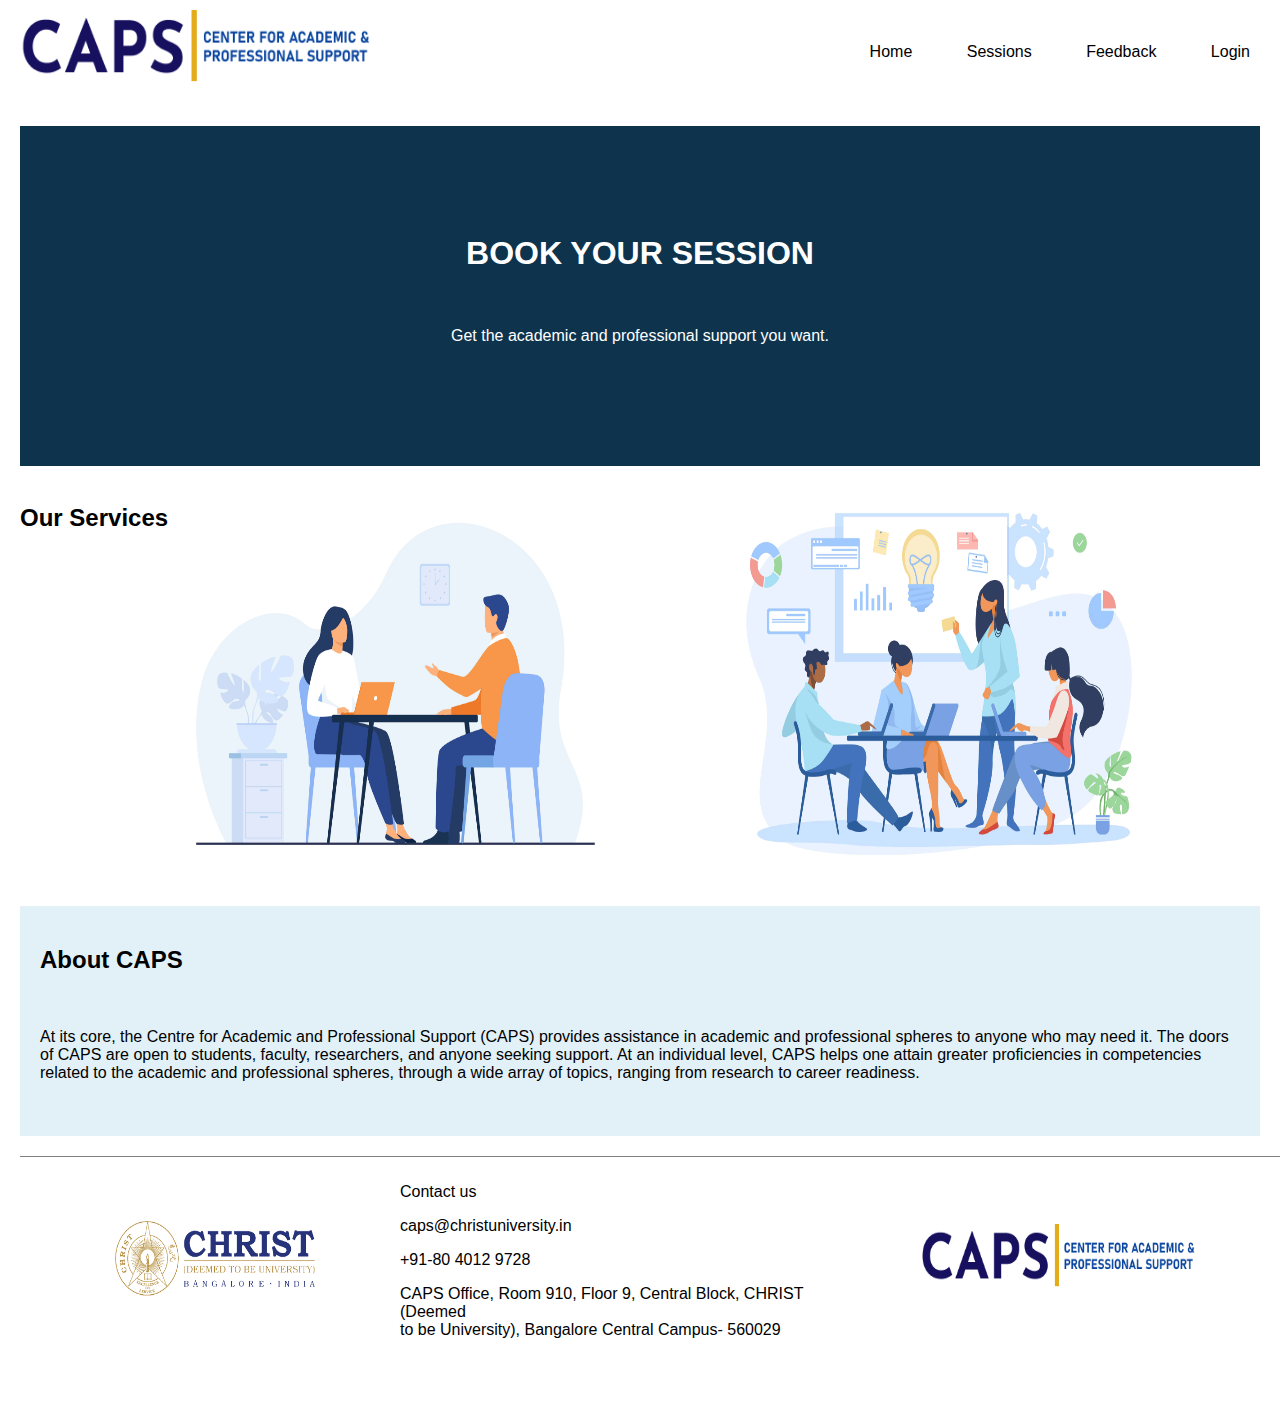
<file: index.html>
<!DOCTYPE html>
<html lang="en">
<head>
    <meta charset="UTF-8">
    <meta name="viewport" content="width=device-width, initial-scale=1.0">
    <title>Christ University - CAPS</title>
    <link rel="stylesheet" href="style.css"> 
</head>
<body>
  <header>
    <div class="logo"> 
        <a href="index.html">
        <img src="CAPSlogo.png" alt="Contact Method 2" width = "350" height="80"></a>
    </div>
    <nav>
        <ul>
            <li><a href="index.html">Home</a></li>
            <li><a href="Session.html">Sessions</a></li>
            <li><a href="Feedback.html">Feedback</a></li>
            <li><a href="#">Login</a></li>
        </ul>
    </nav>
  </header>
    <main>
        <div class="container banner"> 
            <div class="moving-shapes"></div> 
            <h1>BOOK YOUR SESSION</h1>
            <p>Get the academic and professional support you want.</p>
        </div>
    
        <div class="container services"> 
            <div class="services-content"> 
                <h2>Our Services</h2>
            </div>
        
            <div class="service-item">
            <a href="otp.html"> <div class = "service-item-image">
                <img src="oto.jpg" alt="One-to-One Sessions" width = "450" height="400"> 
                </div> </a>
            <div class = "service-item-details">
                One-to-One Sessions
            </div>
            </div>
        
            <div class="service-item">
            <a href="gpt.html">  <div class = "service-item-image">
                <img src="grp.jpg" alt="Group Sessions" width = "450" height="400"> 
                </div> </a>
            <div class = "service-item-details">
                Group Sessions
            </div>
            </div>
        </div>
        </div>
        </div>
    
        <div class="container about"> <h2>About CAPS</h2>
          <p>At its core, the Centre for Academic and Professional Support (CAPS) provides assistance in academic and professional spheres to anyone who may need it. The doors of CAPS are open to students, faculty, researchers, and anyone seeking support. At an individual level, CAPS helps one attain greater proficiencies in competencies related to the academic and professional spheres, through a wide array of topics, ranging from research to career readiness.</p>
        </div>

        <div class = "footer">
            <div class="contact-info">
                <a href="https://christuniversity.in/">
                <img src="ChristLogo.png" alt="Contact Method 1" width = "200" height="75"></a> </div>

            <div class="details">
                <p>Contact us</p>
                <p><a href="mailto:caps@christuniversity.in">caps@christuniversity.in</a></p>
                <p>+91-80 4012 9728</p>
                <p>CAPS Office, Room 910, Floor 9, Central Block, CHRIST (Deemed<br> to be University), Bangalore Central Campus- 560029</p>
            </div>

            <div class="contact-info">
                <a href="index.html">
                <img src="CAPSlogo.png" alt="Contact Method 2" width = "275" height="70"></a></div>
        </div>
    </main>

<script>
    const shapesContainer = document.querySelector('.moving-shapes');
    const numShapes = 10; // Adjust for more or fewer shapes

    for (let i = 0; i < numShapes; i++) {
    const shape = document.createElement('div');
    shape.classList.add('shape');
    shapesContainer.appendChild(shape);

    // Randomize size, position, and animation delay
    shape.style.width = `${Math.random() * 60 + 20}px`; 
    shape.style.height = shape.style.width; // Keep them circles
    shape.style.left = `${Math.random() * 100}%`;
    shape.style.bottom = `${Math.random() * 100}%`;
    shape.style.animationDelay = `${Math.random() * 10}s`;
    }
</script>


</body>
</html>
</file>
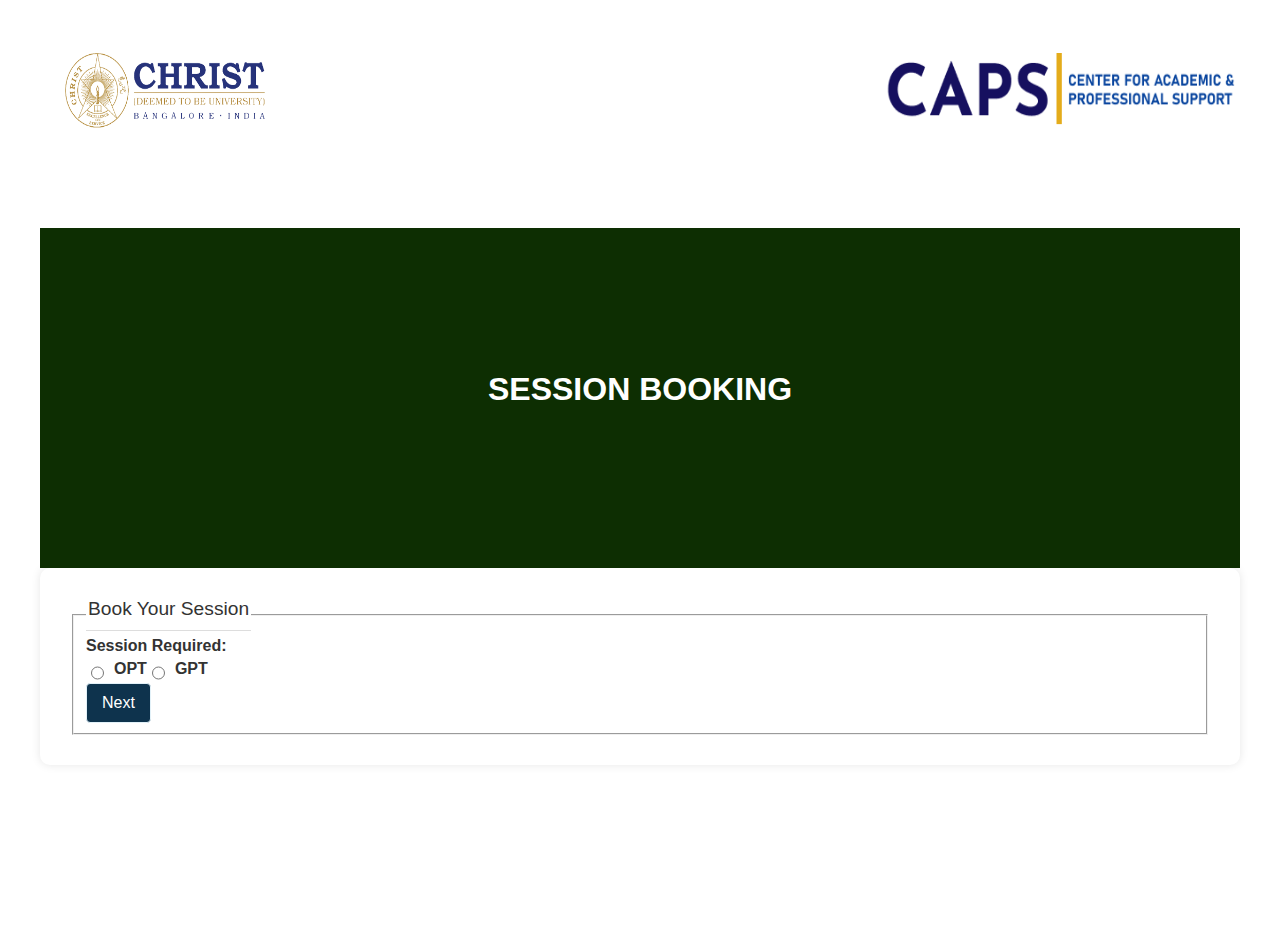
<file: booking.html>
<!DOCTYPE html>
<html lang="en">
<head>
    <meta charset="UTF-8">
    <meta name="viewport" content="width=device-width, initial-scale=1.0">
    <title>Christ University - CAPS</title>
    <link rel="stylesheet" href="style3.css"> 
</head>

<body>
    <header>
        <div class = "logo-container">
            <div class = "logo-left">
                <a href="https://christuniversity.in/">
                    <img src="ChristLogo.png" alt="Contact Method 1" width = "200" height="75">
                </a>              
            </div>
            <div class="logo-right"> 
                <a href="index.html">
                <img src="CAPSlogo.png" alt="Contact Method 2" width = "350" height="80"></a>
            </div>
        </div>
    </header>
    <main>
        <div class="container banner"> 
            <div class="moving-shapes"></div> 
            <h1>SESSION BOOKING</h1>
        </div>

    <form id="myForm" onsubmit="return validateForm()">
        <fieldset>
        <legend>Book Your Session</legend>
    
        <div class="form-slide" id="slide-1"> 
            <label for="session-required">Session Required:</label>
            <div class="radio-options">
              <input type="radio" id="opt" name="session-required" value="opt" required>
              <label for="opt">OPT</label>
              <input type="radio" id="gpt" name="session-required" value="gpt" required>
              <label for="gpt">GPT</label>
            </div>
          </div>
          
    
        <div class="form-slide" id="slide-2" style="display: none;"> 
            <label for="discussion-topic">What do you wish to discuss?</label>
            <select id="discussion-topic" required>
                <option value="">--Select a topic--</option> 
                <option value="topic1">Academic Skills</option>
                <option value="topic2">Professional Skills</option>
                <option value="topic3">Writing Skills</option>
                <option value="topic4">Managerial and Soft Skills</option>
                <option value="topic5">Value Addition Modules</option>
                <option value="topic6">Internship and Fellowship</option>
              </select>
        
              <div class="form-slide academic-subtopic" id="academic-1" style="display: none;">
                <label for="academic-subskill">Choose a specific skill</label>
                <select id="academic-subskill">
                  <option value="">-- Select a Skill --</option>
                  <option value="as1">Article Analysis</option>
                  <option value="as2">Higher Education Modules</option>
                  <option value="as3">SOP (Statement of Purpose)</option>
                  <option value="as4">Delivering formal presentation</option>
                  <option value="as5">How to publish</option>
                  <option value="as6">APA Basics</option>
                  <option value="as7">APA Referencing</option>
                  <option value="as8">APA Writing Style</option>
                  <option value="as9">Research Proposal</option>
                  <option value="as10">Research Skills- Basics</option> 
                  <option value="as11">Research Skills- Advanced</option>
                  <option value="as12">Review of Literature</option>
                </select>
              </div>
          
            </div>
                <div class="form-slide professional-subtopic" id="professional-1" style="display: none;">
                    <label for="professional-subskill">Choose a specific skill</label>
                    <select id="professional-subskill">
                    <option value="">-- Select a Skill --</option>
                    <option value="ps1">Personal Branding</option>
                    <option value="ps2">Power Dressing</option>
                    <option value="ps3">Professional Communication</option>
                    <option value="ps4">Email Writing</option>
                    <option value="ps5">Public Speaking</option>
                    <option value="ps6">Appearing for Job Interview</option>
                    <option value="ps7">Cover Letter</option>
                    <option value="ps8">Presentation Skills</option>
                    <option value="ps9">Group Discussion</option>
                    <option value="ps10">Visual Presentation Skills</option> 
                    </select>
                </div>
              
                <div class="form-slide writing-subtopic" id="writing-1" style="display: none;">
                    <label for="writing-subskill">Choose a specific skill</label>
                    <select id="writing-subskill">
                      <option value="">-- Select a Skill --</option>
                      <option value="ws1">Bluebook</option>
                      <option value="ws2">Note taking</option>
                      <option value="ws3">Report Writing</option>
                      <option value="ws4">IEEE part I and II</option>
                      <option value="ws5">Reflective Writing</option>
                      <option value="ws6">Effective speech writing</option>
                      <option value="ws7">Academic Report Writing</option>
                      <option value="ws8">Writing Argumentative Essays</option>
                      <option value="ws9">Research Manuscript</option>
                    </select>
                /div>
                  
                <div class="form-slide managerial-subtopic" id="managerial-1" style="display: none;">
                    <label for="managerial-subskill">Choose a specific skill</label>
                    <select id="managerial-subskill">
                      <option value="">-- Select a Skill --</option>
                      <option value="ms1">Creative designing</option>
                      <option value="ms2">Time management</option>
                      <option value="ms3">Stress management</option>
                      <option value="ms4">Business Etiquette</option>
                    </select>
                </div>
                  
                <div class="form-slide value-add-subtopic" id="value-add-1" style="display: none;">
                    <label for="value-add-subskill">Choose a specific skill</label>
                    <select id="value-add-subskill">
                      <option value="">-- Select a Skill --</option>
                      <option value="va1">Blog development</option>
                      <option value="va2">Mind Mapping</option>
                      <option value="va3">Culture sensitivity</option>
                      <option value="va4">Panel Discussion</option>
                      <option value="va5">Resume Writing</option>
                      <option value="va6">Professional Code of Conduct</option>
                    </select>
                </div>
                  
              
                <div class="form-slide internship-subtopic" id="internship-1" style="display: none">
                        <label for="internship-subskill">Choose a specific skill</label>
                        <select id="internsip-subskill">
                        <option value="">-- Select a Skill --</option>
                        <option value="is1">Optimising Learning and Harnessing Expertise</option>
                        </select>
                </div>
        </div>
          
    
        <div class="form-slide" id="slide-3" style="display: none;"> 
            <div class="form-group">
              <label for="date">Date:</label>
              <input type="date" id="date" required> 
            </div>
          
            <div class="form-group">
              <label for="time">Time:</label>
              <input type="time" id="time" required>
            </div>
          </div>
          
          <div class="form-slide" id="slide-4" style="display: none;"> 
            <div class="form-group">
              <label for="department">Department:</label>
              <input type="text" id="department" required> 
            </div>
          
             <div class="form-group">
              <label for="class">Class:</label>
              <input type="text" id="class" required> 
            </div>
          </div>
          
          <div class="form-slide" id="slide-5" style="display: none;"> 
            <div class="form-group">
              <label for="venue">Venue:</label>
              <input type="text" id="venue" required> 
            </div>
          </div>
          
          <div class="form-slide" id="slide-6" style="display: none;"> 
            <div class="form-group">
              <label for="name">Your Name:</label>
              <input type="text" id="name" required>
            </div>
          
            <div class="form-group">
              <label for="email">Email:</label>
              <input type="email" id="email" required>
            </div>
          </div>
          
          <div class="form-slide" id="slide-7" style="display: none;"> 
            <div class="form-group">
              <label for="requests">Requests:</label>
              <textarea id="requests" rows="4" required></textarea>
            </div>
              <button type="submit" id="submitBtn">Submit</button> 
          </div>
          
    
        <button type="button" id="prevBtn"  style="display: none;">Previous</button> 
        <button type="button" id="nextBtn">Next</button> 
        <button type="submit" id="submitBtn" style="display: none;">Submit</button> 
        </fieldset>
    </form>
  
    </main>

    <script>
        const shapesContainer = document.querySelector('.moving-shapes');
        const numShapes = 10; // Adjust for more or fewer shapes
    
        for (let i = 0; i < numShapes; i++) {
        const shape = document.createElement('div');
        shape.classList.add('shape');
        shapesContainer.appendChild(shape);
    
        // Randomize size, position, and animation delay
        shape.style.width = `${Math.random() * 60 + 20}px`; 
        shape.style.height = shape.style.width; // Keep them circles
        shape.style.left = `${Math.random() * 100}%`;
        shape.style.bottom = `${Math.random() * 100}%`;
        shape.style.animationDelay = `${Math.random() * 10}s`;
        }
    </script>

    <script>
        function validateForm() {
    // Get form elements
    const dateInput = document.getElementById("date");
    const emailInput = document.getElementById("email");
    const timeInput = document.getElementById("time");
    // ... other form elements

    // Error message container (optional)
    const errorMessage = document.getElementById("error-message");

    // Clear any previous errors (optional)
    errorMessage.innerHTML = ""; // Assuming you have an element with id="error-message"

    // Validation checks and error messages
    let isValid = true;

    // No past dates
    if (new Date(dateInput.value).getTime() < new Date().getTime()) {
        isValid = false;
        errorMessage.innerHTML += "<p>Error: You cannot select a date in the past.</p>";
    }

    // Email validation with christuniversity.in
    const emailRegex = /^.*christuniversity.in$/;
    if (!emailRegex.test(emailInput.value)) {
        isValid = false;
        errorMessage.innerHTML += "<p>Error: Email address must end with @christuniversity.in.</p>";
    }

    // Time validation - only on the hour, between 8am and 6pm
    const timeParts = timeInput.value.split(":");
    const hour = parseInt(timeParts[0]);
    if (timeParts.length !== 2 || isNaN(hour) || hour < 8 || hour > 18 || timeParts[1] !== "00") {
        isValid = false;
        errorMessage.innerHTML += "<p>Error: Time must be on the hour (hh:00) between 8am and 6pm.</p>";
    }

    // ... Add other validation checks as needed

    // Prevent form submission if there are errors
    if (!isValid) {
        return false; // Stops form submission
    }

    // If all validations pass, submit the form (optional)
    // You might want to handle form submission through a separate function
    // document.getElementById("myForm").submit();

    return true;
}

    </script>

    <script>
        // ... (your validateForm function remains the same) ...

let currentSlide = 1; 
showSlide(currentSlide); 

document.getElementById('nextBtn').addEventListener('click', nextSlide);
document.getElementById('prevBtn').addEventListener('click', prevSlide);

function nextSlide() {
  showSlide(currentSlide += 1);
}

function prevSlide() {
  showSlide(currentSlide -= 1);
}

function showSlide(slideNumber) {
  const slides = document.querySelectorAll('.form-slide'); 
  if (slideNumber > slides.length) { slideNumber = slides.length } 
  if (slideNumber < 1) { slideNumber = 1 } 

  slides.forEach(slide => slide.style.display = 'none'); 
  slides[slideNumber - 1].style.display = 'block'; 
  slides[slideNumber - 1].classList.add('active'); 

  // Button visibility
  document.getElementById('prevBtn').style.display = (slideNumber === 1) ? 'none' : 'block';
  document.getElementById('nextBtn').style.display = (slideNumber === slides.length) ? 'none' : 'block';
  document.getElementById('submitBtn').style.display = (slideNumber === slides.length) ? 'block' : 'none';
}


document.getElementById('discussion-topic').addEventListener('change', showSubtopics);

function showSubtopics(event) {
   const selectedTopic = event.target.value;
   hideAllSubtopics(); 

   // Show relevant subtopic slide
   switch(selectedTopic) {
      case 'topic1': // Academic Skills
         document.getElementById('academic-1').style.display = 'block';
         break;
      case 'topic2': // Professional Skills
         document.getElementById('professional-1').style.display = 'block'; 
         break;
      case 'topic3': // Writing Skills
         document.getElementById('writing-1').style.display = 'block';
         break;
      case 'topic4': // Managerial and Soft Skills
         document.getElementById('managerial-1').style.display = 'block';
         break;
      case 'topic5': // Value Addition Modules
         document.getElementById('value-add-1').style.display = 'block';
         break;
      case 'topic6': // Internship and Fellowship
         document.getElementById('internship-1').style.display = 'block';
         break;
   }
}

function hideAllSubtopics() {
   const subtopicSlides = document.querySelectorAll('.academic-subtopic, .professional-subtopic, ...'); // Add classes for other subtopic slides
   subtopicSlides.forEach(slide => slide.style.display = 'none');
}

    </script>

</body>
</html>
</file>
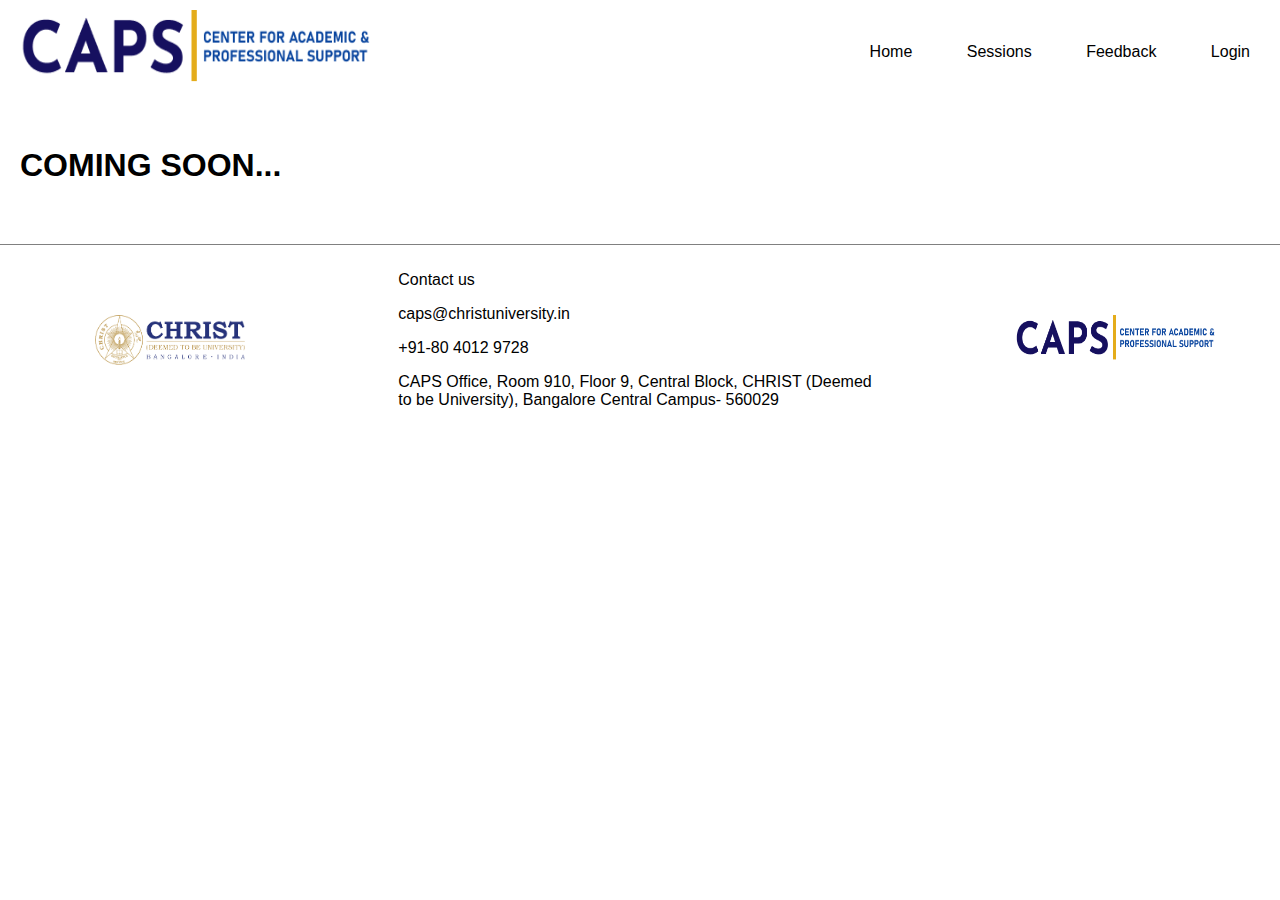
<file: Feedback.html>
<!DOCTYPE html>
<html lang="en">
<head>
    <meta charset="UTF-8">
    <meta name="viewport" content="width=device-width, initial-scale=1.0">
    <title>Christ University - CAPS</title>
    <link rel="stylesheet" href="style.css"> 
</head>
<body>
  <header>
    <div class="logo"> 
        <img src="CAPSlogo.png" alt="Contact Method 2" width = "350" height="80">
    </div>
    <nav>
        <ul>
            <li><a href="index.html">Home</a></li>
            <li><a href="Session.html">Sessions</a></li>
            <li><a href="Feedback.html">Feedback</a></li>
            <li><a href="#">Login</a></li>
        </ul>
    </nav>
  </header>
    <main>
        
        <h1> COMING SOON...</h1>
    </main>
    <footer class="footer">
        <div class="contact-info">
            <img src="ChristLogo.png" alt="Contact Method 1" width = "150" height="50"> </div>

        <div class="details">
            <p>Contact us</p>
            <p><a href="mailto:caps@christuniversity.in">caps@christuniversity.in</a></p>
            <p>+91-80 4012 9728</p>
            <p>CAPS Office, Room 910, Floor 9, Central Block, CHRIST (Deemed<br> to be University), Bangalore Central Campus- 560029</p>
        </div>

        <div class="contact-info">
            <img src="CAPSlogo.png" alt="Contact Method 2" width = "200" height="50"></div>
    </footer>
</body>
</html>
</file>
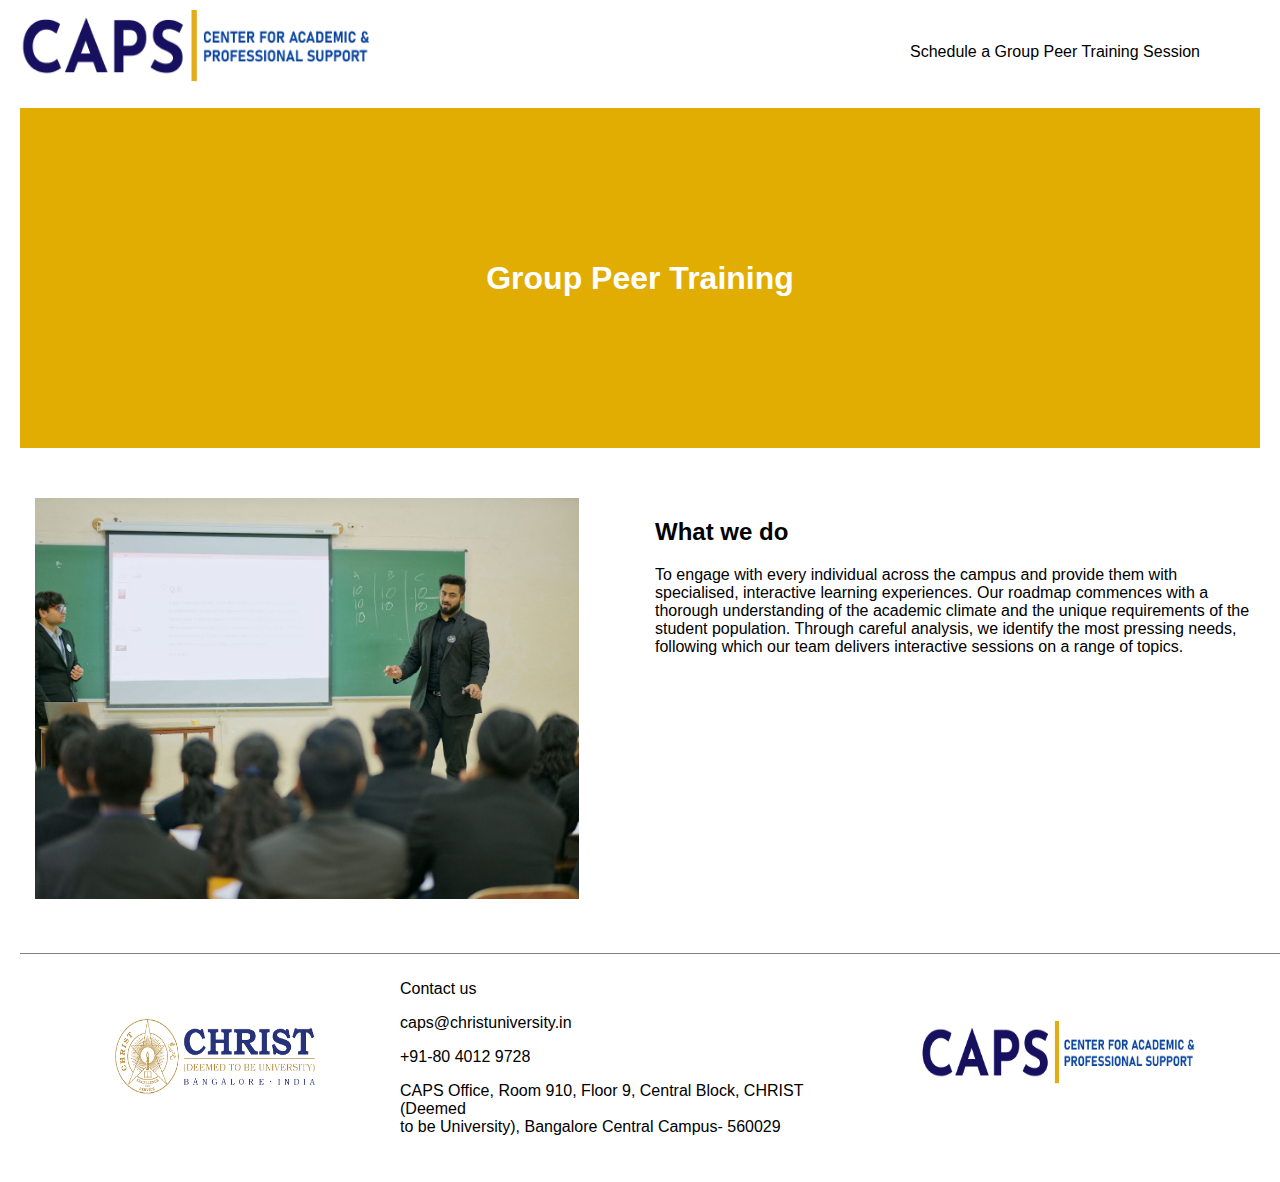
<file: gpt.html>
<!DOCTYPE html>
<html lang="en">
<head>
    <meta charset="UTF-8">
    <meta name="viewport" content="width=device-width, initial-scale=1.0">
    <title>Christ University - CAPS</title>
    <link rel="stylesheet" href="style2.css"> 
</head>
<body>
  <header>
    <div class="logo"> 
        <a href="index.html">
        <img src="CAPSlogo.png" alt="Contact Method 2" width = "350" height="80"></a>
    </div>
    <nav>
        <ul>
            <li><a href="booking.html">Schedule a Group Peer Training Session</a></li>  
            <li></li>          
        </ul>
    </nav>
  </header>
<main>
    <div class="container banner">
        <div class="moving-shapes"></div> 
       <h1>Group Peer Training</h1>
    </div>
    <div class="image-text-container">
        <div class="image-section">
          <img src="gpt.jpg" alt="Image Description"> 
        </div>
        <div class="text-section">
          <h2>What we do</h2>
          <p>To engage with every individual across the campus and provide them with specialised, interactive learning experiences. Our roadmap commences with a thorough understanding of the academic climate and the unique requirements of the student population. Through careful analysis, we identify the most pressing needs, following which our team delivers interactive sessions on a range of topics.</p></div>
      </div>
   <div class = "footer">
        <div class="contact-info">
            <a href="https://christuniversity.in/">
            <img src="ChristLogo.png" alt="Contact Method 1" width = "200" height="75"></a> </div>

        <div class="details">
            <p>Contact us</p>
            <p><a href="mailto:caps@christuniversity.in">caps@christuniversity.in</a></p>
            <p>+91-80 4012 9728</p>
            <p>CAPS Office, Room 910, Floor 9, Central Block, CHRIST (Deemed<br> to be University), Bangalore Central Campus- 560029</p>
        </div>

        <div class="contact-info">
            <a href="index.html">
            <img src="CAPSlogo.png" alt="Contact Method 2" width = "275" height="70"></a></div>
    </div>
</main>
<script>
const shapesContainer = document.querySelector('.moving-shapes');
const numShapes = 10; // Adjust for more or fewer shapes

for (let i = 0; i < numShapes; i++) {
const shape = document.createElement('div');
shape.classList.add('shape');
shapesContainer.appendChild(shape);

// Randomize size, position, and animation delay
shape.style.width = `${Math.random() * 60 + 20}px`; 
shape.style.height = shape.style.width; // Keep them circles
shape.style.left = `${Math.random() * 100}%`;
shape.style.bottom = `${Math.random() * 100}%`;
shape.style.animationDelay = `${Math.random() * 10}s`;
}
</script>
</body>
</html>
</file>
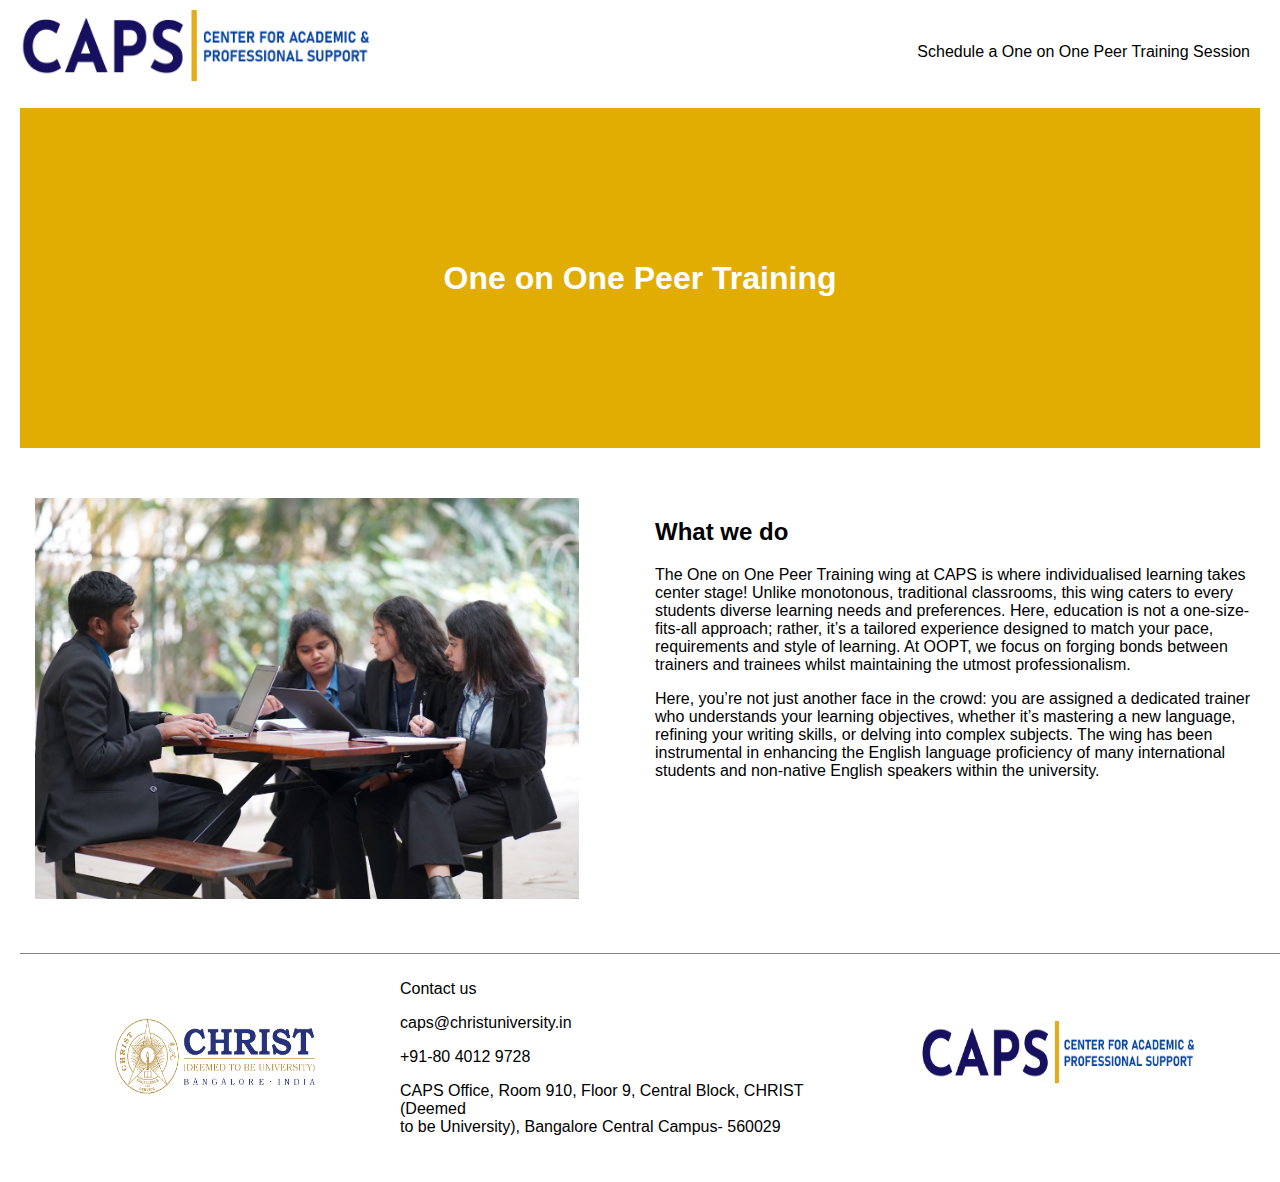
<file: otp.html>
<!DOCTYPE html>
<html lang="en">
<head>
    <meta charset="UTF-8">
    <meta name="viewport" content="width=device-width, initial-scale=1.0">
    <title>Christ University - CAPS</title>
    <link rel="stylesheet" href="style2.css"> 
</head>
<body>
  <header>
    <div class="logo"> 
        <a href="index.html">
        <img src="CAPSlogo.png" alt="Contact Method 2" width = "350" height="80"></a>
    </div>
    <nav>
        <ul>
            <li><a href="booking.html">Schedule a One on One Peer Training Session</a></li>           
        </ul>
    </nav>
  </header>
<main>
    <div class="container banner">
        <div class="moving-shapes"></div> 
       <h1>One on One Peer Training</h1>
    </div>
    <div class="image-text-container">
        <div class="image-section">
          <img src="oto2.jpg" alt="Image Description"> 
        </div>
        <div class="text-section">
          <h2>What we do</h2>
          <p>The One on One Peer Training wing at CAPS is where individualised learning takes center stage! Unlike monotonous, traditional classrooms, this wing caters to every students diverse learning needs and preferences. Here, education is not a one-size-fits-all approach; rather, it’s a tailored experience designed to match your pace, requirements and style of learning. At OOPT, we focus on forging bonds between trainers and trainees whilst maintaining the utmost professionalism.</p>
           <p>Here, you’re not just another face in the crowd: you are assigned a dedicated trainer who understands your learning objectives, whether it’s mastering a new language, refining your writing skills, or delving into complex subjects. The wing has been instrumental in enhancing the English language proficiency of many international students and non-native English speakers within the university. </p>
        </div>
      </div>
   <div class = "footer">
        <div class="contact-info">
            <a href="https://christuniversity.in/">
            <img src="ChristLogo.png" alt="Contact Method 1" width = "200" height="75"></a> </div>

        <div class="details">
            <p>Contact us</p>
            <p><a href="mailto:caps@christuniversity.in">caps@christuniversity.in</a></p>
            <p>+91-80 4012 9728</p>
            <p>CAPS Office, Room 910, Floor 9, Central Block, CHRIST (Deemed<br> to be University), Bangalore Central Campus- 560029</p>
        </div>

        <div class="contact-info">
            <a href="index.html">
            <img src="CAPSlogo.png" alt="Contact Method 2" width = "275" height="70"></a></div>
    </div>
</main>
<script>
const shapesContainer = document.querySelector('.moving-shapes');
const numShapes = 10; // Adjust for more or fewer shapes

for (let i = 0; i < numShapes; i++) {
const shape = document.createElement('div');
shape.classList.add('shape');
shapesContainer.appendChild(shape);

// Randomize size, position, and animation delay
shape.style.width = `${Math.random() * 60 + 20}px`; 
shape.style.height = shape.style.width; // Keep them circles
shape.style.left = `${Math.random() * 100}%`;
shape.style.bottom = `${Math.random() * 100}%`;
shape.style.animationDelay = `${Math.random() * 10}s`;
}
</script>
</body>
</html>
</file>
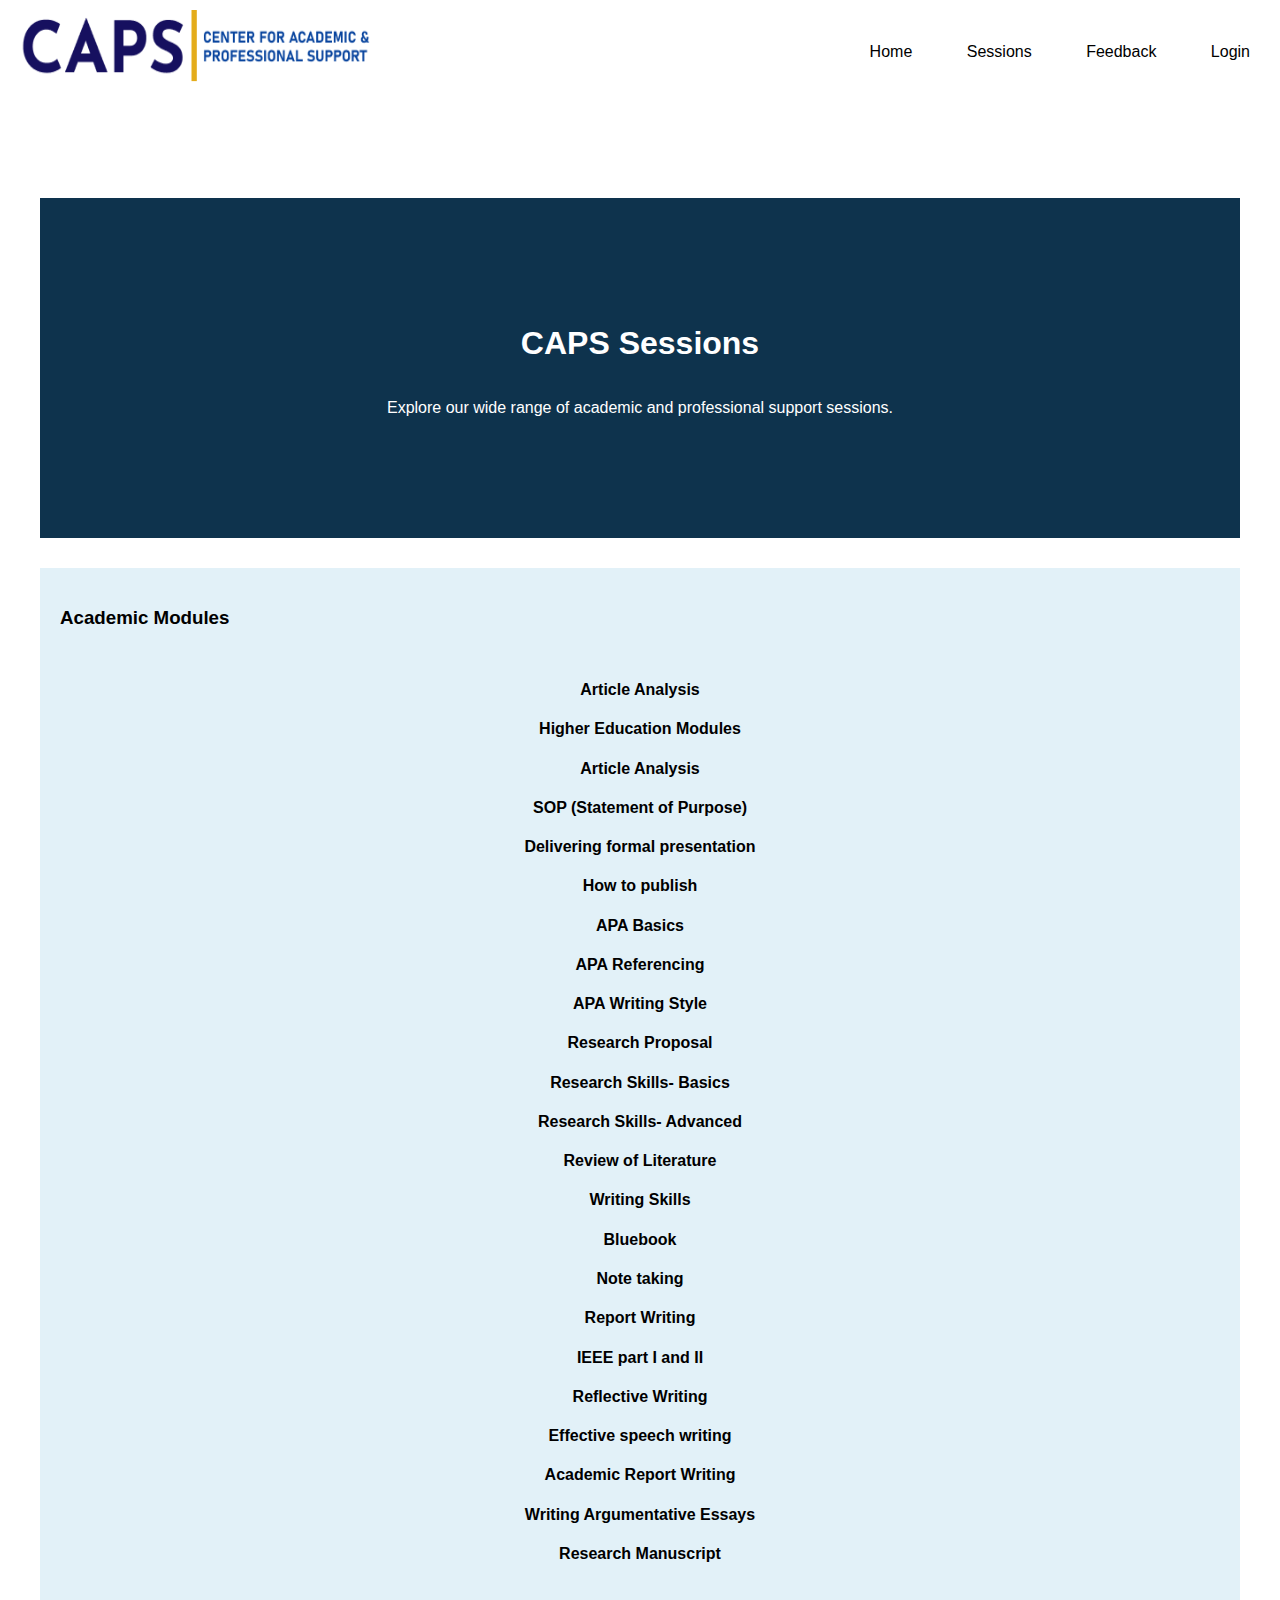
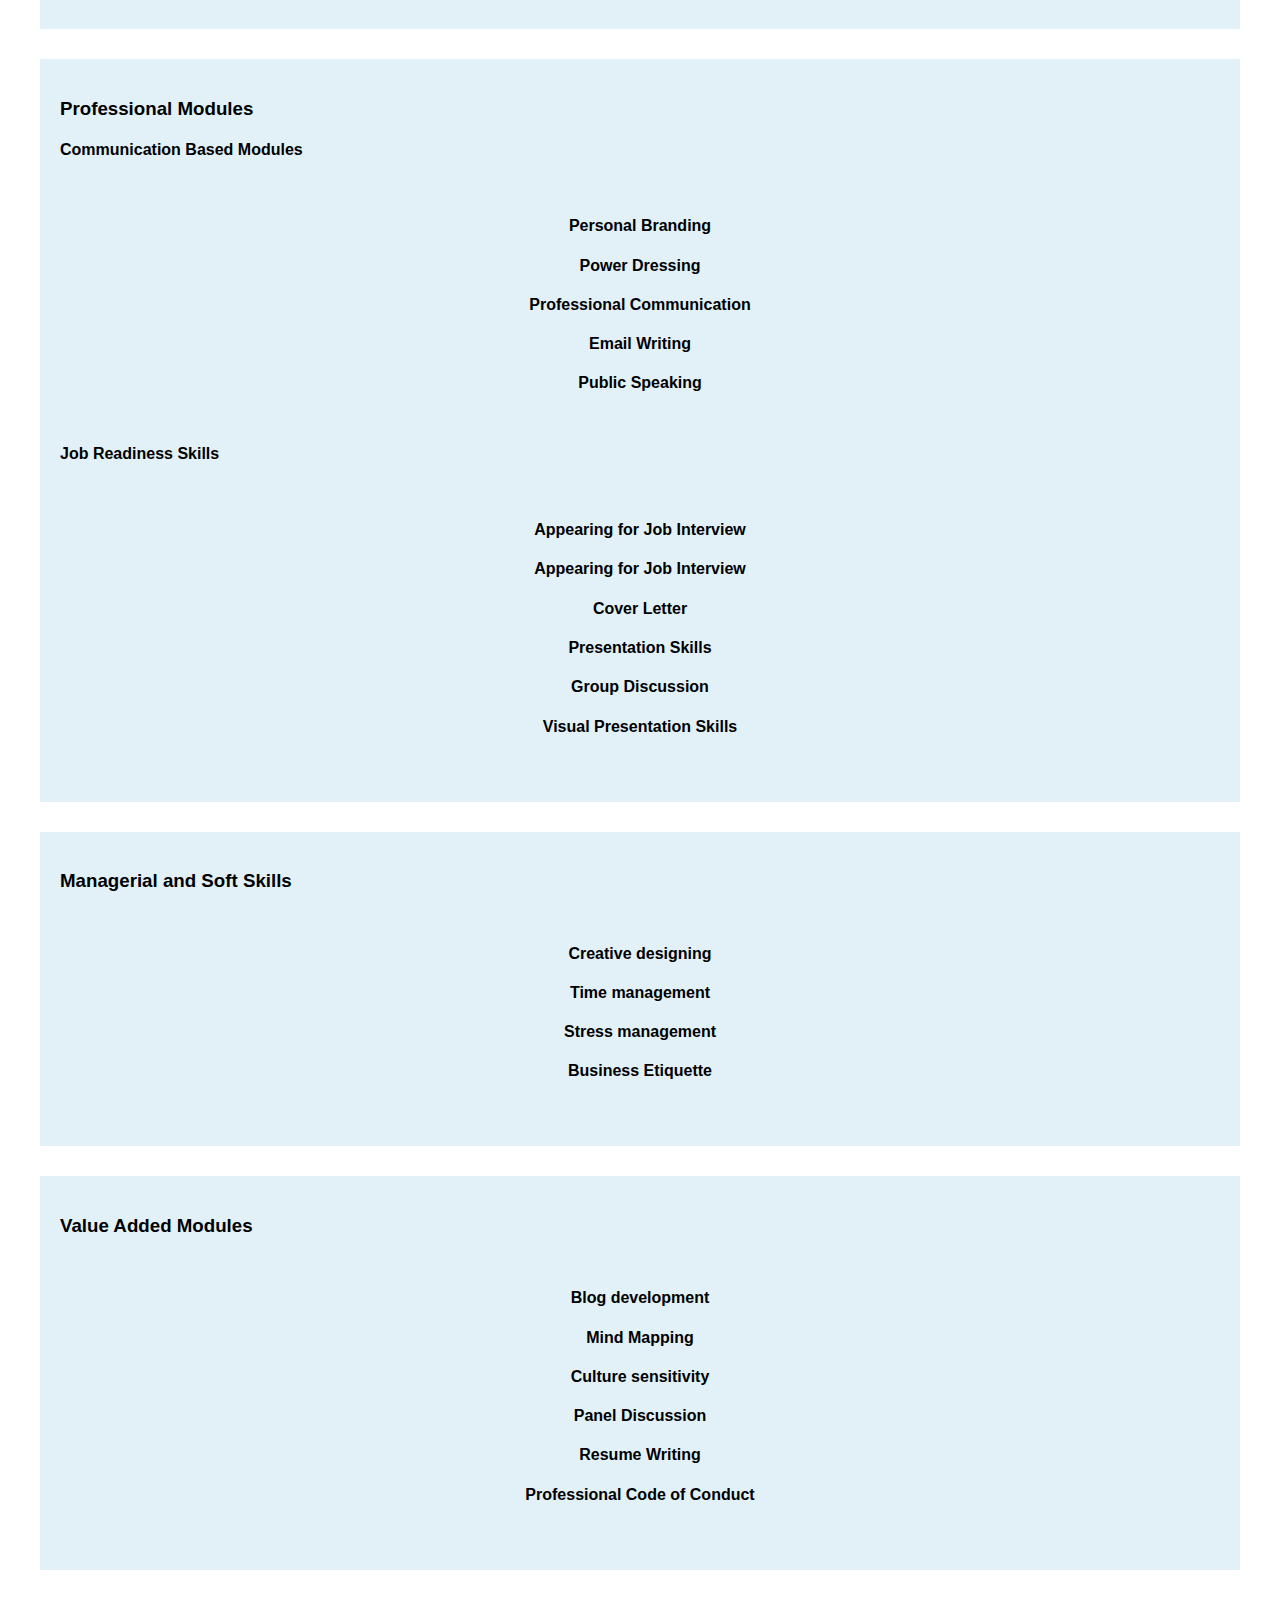
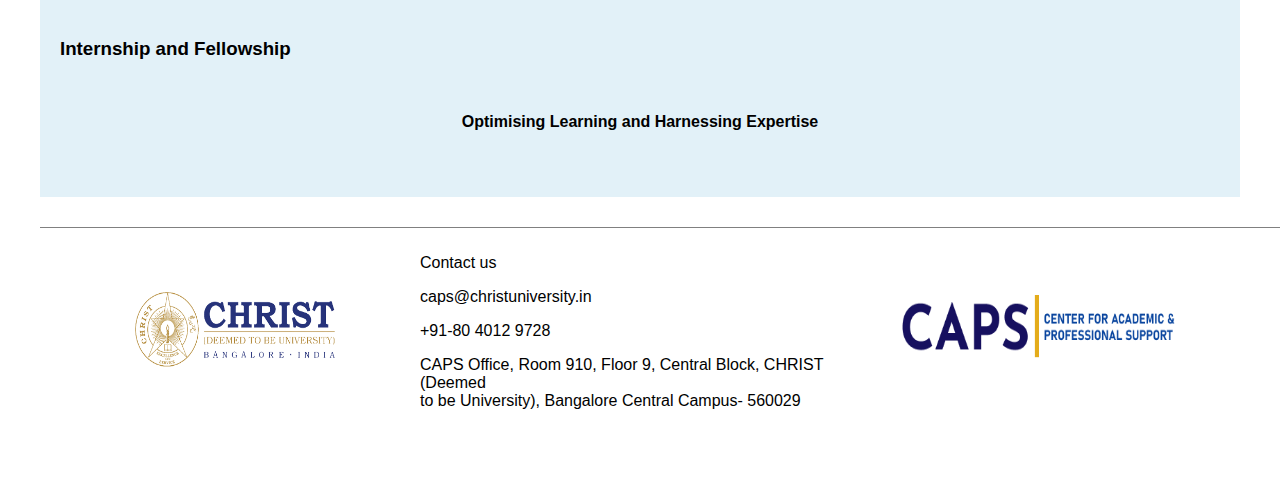
<file: Session.html>
<!DOCTYPE html>
<html lang="en">
<head>
    <meta charset="UTF-8">
    <meta name="viewport" content="width=device-width, initial-scale=1.0">
    <title>Christ University - CAPS</title>
    <link rel="stylesheet" href="style1.css"> 
</head>
<body>
  <header>
    <div class="logo"> 
        <a href="index.html">
        <img src="CAPSlogo.png" alt="Contact Method 2" width = "350" height="80"></a>
    </div>
    <nav>
        <ul>
            <li><a href="index.html">Home</a></li>
            <li><a href="Session.html">Sessions</a></li>
            <li><a href="Feedback.html">Feedback</a></li>
            <li><a href="#">Login</a></li>
        </ul>
    </nav>
  </header>
    <main>
    <main>           
        <div class="container banner">
            <div class="moving-shapes"></div> 
           <h1>CAPS Sessions</h1>
           <p>Explore our wide range of academic and professional support sessions.</p>
        </div>
  
        <div class="container sessions">
  
           <div class="section">
              <h3>Academic Modules</h3> 
                <div class="session-grid">
                    <div class="session-item">
                        <h4>Article Analysis</h4>
                        <h4>Higher Education Modules</h4> 
                        <h4>Article Analysis</h4>
                        <h4>SOP (Statement of Purpose)</h4>
                        <h4>Delivering formal presentation</h4>
                        <h4>How to publish</h4>
                        <h4>APA Basics</h4>
                        <h4>APA Referencing</h4>
                        <h4>APA Writing Style</h4>
                        <h4>Research Proposal</h4>
                        <h4>Research Skills- Basics</h4>
                        <h4>Research Skills- Advanced</h4>
                        <h4>Review of Literature</h4>
                        <h4>Writing Skills</h4>
                        <h4>Bluebook</h4> 
                        <h4>Note taking</h4> 
                        <h4>Report Writing</h4> 
                        <h4>IEEE part I and II</h4> 
                        <h4>Reflective Writing</h4>
                        <h4>Effective speech writing</h4>
                        <h4>Academic Report Writing</h4>
                        <h4>Writing Argumentative Essays</h4>
                        <h4>Research Manuscript</h4> 
                    </div>
                </div>
            </div>

           <div class="section">
                <h3>Professional Modules</h3> 
                <h4>Communication Based Modules</h4>
                <div class="session-item">
                        <h4>Personal Branding</h4>
                        <h4>Power Dressing</h4>
                        <h4>Professional Communication</h4>
                        <h4>Email Writing</h4>
                        <h4>Public Speaking</h4> 
                    </div>

                <h4>Job Readiness Skills</h4>
                <div class="session-item">
                    <h4>Appearing for Job Interview</h4>
                    <h4>Appearing for Job Interview</h4>
                    <h4>Cover Letter</h4>                
                    <h4>Presentation Skills</h4>
                    <h4>Group Discussion</h4>
                    <h4>Visual Presentation Skills</h4>
                </div>    
            </div>

            <div class="section">
               <h3>Managerial and Soft Skills</h3>
               <div class="session-item">
                    <h4>Creative designing</h4>
                    <h4>Time management</h4>
                    <h4>Stress management</h4>
                    <h4>Business Etiquette</h4>
                </div>
            </div>

            <div class="section">
                <h3>Value Added Modules</h3>
                <div class="session-item">
                    <h4>Blog development</h4> 
                    <h4>Mind Mapping</h4>
                    <h4>Culture sensitivity</h4>
                    <h4>Panel Discussion</h4>
                    <h4>Resume Writing</h4>
                    <h4>Professional Code of Conduct</h4>
                </div>
             </div>

            <div class="section">
               <h3>Internship and Fellowship</h3>
               <div class="session-item">
                    <h4>Optimising Learning and Harnessing Expertise</h4>
                </div>
            </div>
        </div> 

        <div class = "footer">
            <div class="contact-info">
                <a href="https://christuniversity.in/">
                <img src="ChristLogo.png" alt="Contact Method 1" width = "200" height="75"></a> </div>

            <div class="details">
                <p>Contact us</p>
                <p><a href="mailto:caps@christuniversity.in">caps@christuniversity.in</a></p>
                <p>+91-80 4012 9728</p>
                <p>CAPS Office, Room 910, Floor 9, Central Block, CHRIST (Deemed<br> to be University), Bangalore Central Campus- 560029</p>
            </div>

            <div class="contact-info">
                <a href="index.html">
                <img src="CAPSlogo.png" alt="Contact Method 2" width = "275" height="70"></a></div>
        </div>
    </main>
<script>
    const shapesContainer = document.querySelector('.moving-shapes');
    const numShapes = 10; // Adjust for more or fewer shapes

    for (let i = 0; i < numShapes; i++) {
    const shape = document.createElement('div');
    shape.classList.add('shape');
    shapesContainer.appendChild(shape);

    // Randomize size, position, and animation delay
    shape.style.width = `${Math.random() * 60 + 20}px`; 
    shape.style.height = shape.style.width; // Keep them circles
    shape.style.left = `${Math.random() * 100}%`;
    shape.style.bottom = `${Math.random() * 100}%`;
    shape.style.animationDelay = `${Math.random() * 10}s`;
    }
</script>
</body>
</html>
</file>
<file: style.css>
body {
    background-color: white;
    font-family: sans-serif;
    margin: 0;
  }
  
  html,
  body {
    height: 100%; 
    margin: 0;
  }
  
  header {
    background-color: white;
    padding: 10px 20px;
    display: flex;
    justify-content: space-between;
    position: fixed;
    top: 0;
    width: 100%;
    z-index: 10; 
    align-items: center;
  }
  
  .logo {
    width: 100px;
  }
  
  nav {
    display: flex;
  }
  
  nav ul {
    list-style: none;
    padding: 0;
    margin: 0;
  }
  
  nav li {
    display: inline;
    margin-right: 50px;
  }
  
  a {
    text-decoration: none;
    color: black;
  }
  
  main {
    padding: 20px;
    margin-top: 70px;
    flex: 1; /* Allow main to grow to fill available space */
  }
  
  section {
    margin-bottom: 20px;
  }
  
  .container { 
    flex: 1; /* Equal height for banner, services, about */
  }
  
  .banner {
    background-color: #0e334d; /* Example background color */
    padding: 20px;
    text-align: center; /* Horizontally center the text  */
    position: relative; 
    height: 300px; /* Or your desired height */
  
    /* Flexbox for vertical centering */  
    display: flex;
    flex-direction: column; /* Arrange items vertically */
    justify-content: center; /* Center vertically within the container */
  }
  
  .banner h1, 
  .banner p {
    color: white; /* Make the text white */
  }
  
  
  .moving-shapes {
    position: absolute;
    top: 0;
    left: 0;
    width: 100%;
    height: 100%; 
    overflow: hidden; /* Hide shapes that extend beyond container */
  }
  
  /* Example shapes - Customize as you like */
  .moving-shapes .shape {
    position: absolute;
    border-radius: 50%;
    background-color: rgba(255, 255, 255, 0.3); /* Semi-transparent white */
    opacity: 0; /* Initially hide the shapes */
    animation: moveShape 10s linear infinite; 
  }
  
  @keyframes moveShape {
    /* Animation to move shapes across and up */
    to { 
      transform: translateX(200%) translateY(-500%);
      opacity: 1; /* Fade in */
    }
  }
  

  .services {
    display: flex; /* Allow horizontal arrangement */
  }
  
  .services-content {
    display: flex; /* Allow horizontal arrangement within services */
  }
  
  .service-item {
    position: relative; /* To position elements within it */
    flex: 1; /* Distribute service items equally */
  }
  
  .service-item-image {
    width: 100%; 
  }
  
  .service-item-details {
    position: absolute;
    bottom: 0;
    left: 0;
    width: 100%;
    background-color: rgba(255, 255, 255, 0.7); 
    color: black;
    padding: 10px;
    opacity: 0; 
    transition: opacity 0.3s ease-in-out; 
  }
  
  .service-item:hover .service-item-details {
    opacity: 1; /* Change from 'display:block' for a smooth fade effect */
  } 
  
  
  .about {
    background-color:  #e2f1f8;
    padding: 20px;
    margin-bottom: 20px;
  }
  
  .footer {
    background-color: white;
    padding: 10px 20px;
    display: flex;
    justify-content: space-between;
    align-items: center;
    bottom: 0;
    width: 100%;
    border-top: 1px solid grey;
  }
  
  .contact-info {
    display: flex;
    margin-right: 75px;
    margin-left: 75px;
  }
  
  .contact-info img {
    margin-right: 10px;
  }
  
  .details {
    text-align: left;
  }
</file>
<file: style3.css>
body {
    background-color: white;
    font-family: sans-serif;
    margin: 0;
  }
  
  html,
  body {
    height: 100%; 
    margin: 0;
  }
  
  header {
    display: flex; /* Enable Flexbox for easy positioning */
    justify-content: space-between; /* Space items to opposite ends */
    align-items: center; /* Vertically center the logos */
    padding: 15px 20px; /* Add padding if desired */
  }
  
  .logo-container { 
    display: flex; /* Allow logos to sit side-by-side */
    width: 100%;   /* Make the container take full width */
  }
  
  .logo-left {
    margin-right: auto; /* Push left logo fully to the left */
    margin-left: 25px;
    width: 270px;
    height: 70px;
}
  
  .logo-right {
    margin-left: auto; /* Push right logo fully to the right */
    margin-right: 100px;
    width: 255px; ;
    height: 60px;
  }

  main {
    padding: 20px;
    margin-top: 70px;
    flex: 1; /* Allow main to grow to fill available space */
  }
 
  .banner {
    background-color: #0d2e02; /* Example background color */
    padding: 20px;
    text-align: center; /* Horizontally center the text  */
    position: relative; 
    height: 300px; /* Or your desired height */
  
    /* Flexbox for vertical centering */  
    display: flex;
    flex-direction: column; /* Arrange items vertically */
    justify-content: center; /* Center vertically within the container */
  }
  
  .banner h1, 
  .banner p {
    color: white; /* Make the text white */
  }
  
  
  .moving-shapes {
    position: absolute;
    top: 0;
    left: 0;
    width: 100%;
    height: 100%; 
    overflow: hidden; /* Hide shapes that extend beyond container */
  }
  
  /* Example shapes - Customize as you like */
  .moving-shapes .shape {
    position: absolute;
    border-radius: 50%;
    background-color: rgba(255, 255, 255, 0.3); /* Semi-transparent white */
    opacity: 0; /* Initially hide the shapes */
    animation: moveShape 10s linear infinite; 
  }
  
  @keyframes moveShape {
    /* Animation to move shapes across and up */
    to { 
      transform: translateX(200%) translateY(-500%);
      opacity: 1; /* Fade in */
    }
  }

  /* Body Styles */
body {
    background-color: white;
    font-family: Arial, sans-serif;
    margin: 0;
    padding: 20px;
  }
  
  /* Form Styling */
  form {
    border-radius: 10px; /* Rounded corners */
    box-shadow: 0 0 10px rgba(0, 0, 0, 0.1); /* Subtle shadow */
    padding: 30px;
  }
  
  legend {
    font-size: 1.2em;
    color: #333; /* Text color for contrast */
    padding-bottom: 10px;
    border-bottom: 1px solid #ddd;
  }
  
  .form-group {
    margin-bottom: 15px;
  }
  
  label {
    display: flex; /* Display labels on their own lines */
    margin-bottom: 5px;
    font-weight: bold;
    color: #333;
  }
  
  input[type="text"],
  input[type="email"],
  input[type="date"],
  input[type="time"],
  textarea {
    margin-left: 40px;
    display: flex;
    width: 90%;
    padding: 10px;
    border: 1px solid #ccc;
    border-radius: 4px;
    font-size: 1em;
  }
  
  textarea {
    height: 100px; /* Adjust as needed */
  }
  
  input[type="radio"],
  input[type="checkbox"] {
    /* Style radio and checkbox inputs */
    margin-right: 5px;
  }
  .radio-options {
    display: flex; /* Enable Flexbox */
    flex-wrap: nowrap;  /* Prevent wrapping to multiple lines */
  }
  
  /* Optional: Spacing between radio buttons */
  .radio-options input[type="radio"] {
    margin-right: 10px; 
  }
  
  /* Hover Effects for Inputs, Buttons */
  input[type="text"]:hover,
  input[type="email"]:hover,
  input[type="date"]:hover,
  input[type="time"]:hover,
  textarea:hover,
  button:hover {
    background-color: #f5f5f5;
  }
  
  button {
    background-color: #0e334d; /* White background for buttons */
    color: white; /* Use #e2f1f8 for text color on button */
    border: 1px solid #e2f1f8; /* Button border with accent color */
    padding: 10px 15px;
    border-radius: 4px;
    font-size: 1em;
    cursor: pointer; /* Indicate clickable button */
  }
  
  button:hover {
    background-color: #e2f1f8; /* Lighter background on hover */
    color: #333; /* Text color on hover maintains contrast */
  }
  
/* In your style section or a separate CSS file */
.form-slide {
  display: none; 
}

.form-slide.active { 
  display: block; 
}
</file>
<file: style2.css>
body {
    background-color: white;
    font-family: sans-serif;
    margin: 0;
  }
  
  html,
  body {
    height: 100%; 
    margin: 0;
  }
  
  header {
    background-color: white;
    padding: 10px 20px;
    display: flex;
    justify-content: space-between;
    position: fixed;
    top: 0;
    width: 100%;
    z-index: 10; 
    align-items: center;
  }
  
  .logo {
    width: 100px;
  }
  
  nav {
    display: flex;
  }
  
  nav ul {
    align-content: right;
    list-style: none;
    padding: 0;
    margin: 0;
  }
  
  nav li {
    display: inline;
    margin-right: 50px;
  }
  
  a {
    text-decoration: none;
    color: black;
  }
  
  main {
    padding: 20px;
    margin-top: 70px;
    flex: 1; /* Allow main to grow to fill available space */
  }
  
  .container {
    flex: 1;
  } 
  
  .banner {
    background-color: #e1ad03; /* Example background color */
    padding: 20px;
    text-align: center; /* Horizontally center the text  */
    position: relative; 
    height: 300px; /* Or your desired height */
  
    /* Flexbox for vertical centering */  
    display: flex;
    flex-direction: column; /* Arrange items vertically */
    justify-content: center; /* Center vertically within the container */
  }
  
  .banner h1, 
  .banner p {
    color: white; /* Make the text white */
  }
  
  
  .moving-shapes {
    position: absolute;
    top: 0;
    left: 0;
    width: 100%;
    height: 100%; 
    overflow: hidden; /* Hide shapes that extend beyond container */
  }
  
  /* Example shapes - Customize as you like */
  .moving-shapes .shape {
    position: absolute;
    border-radius: 50%;
    background-color: rgba(255, 255, 255, 0.3); /* Semi-transparent white */
    opacity: 0; /* Initially hide the shapes */
    animation: moveShape 10s linear infinite; 
  }
  
  @keyframes moveShape {
    /* Animation to move shapes across and up */
    to { 
      transform: translateX(200%) translateY(-500%);
      opacity: 1; /* Fade in */
    }
  }

  .image-text-container {
    margin-top: 50px;
    margin-bottom: 50px;
    display: flex; /* Enable Flexbox for horizontal arrangement */
  }
  
  .image-section,
  .text-section {
    margin-left: 15px;
    flex: 1; /* Distribute space equally between image and text */
  }
  
  .image-section img {
    margin-right: 10px;
    max-width: 90%; /* Make image fit within its container */
    height: auto;     /* Maintain aspect ratio */
  }
  
  
  .footer {
    background-color: white;
    padding: 10px 20px;
    display: flex;
    justify-content: space-between;
    align-items: center;
    bottom: 0;
    width: 100%;
    border-top: 1px solid grey;
  }
  
  .contact-info {
    display: flex;
    margin-right: 75px;
    margin-left: 75px;
  }
  
  .contact-info img {
    margin-right: 10px;
  }
  
  .details {
    text-align: left;
  }
</file>
<file: style1.css>
body {
    background-color: white;
    font-family: sans-serif;
    margin: 0;
  }
  
  html,
  body {
    height: 100%; 
    margin: 0;
  }
  
  header {
    background-color: white;
    padding: 10px 20px;
    display: flex;
    justify-content: space-between;
    position: fixed;
    top: 0;
    width: 100%;
    z-index: 10; 
    align-items: center;
  }
  
  .logo {
    width: 100px;
  }
  
  nav {
    display: flex;
  }
  
  nav ul {
    list-style: none;
    padding: 0;
    margin: 0;
  }
  
  nav li {
    display: inline;
    margin-right: 50px;
  }
  
  a {
    text-decoration: none;
    color: black;
  }
  
  main {
    padding: 20px;
    margin-top: 70px;
    flex: 1; /* Allow main to grow to fill available space */
  }
  
  section {
    margin-bottom: 20px;
  }

  .container {
    flex: 1;
  } 
  
  .banner {
    background-color: #0e334d; /* Example background color */
    padding: 20px;
    text-align: center; /* Horizontally center the text  */
    position: relative; 
    height: 300px; /* Or your desired height */
  
    /* Flexbox for vertical centering */  
    display: flex;
    flex-direction: column; /* Arrange items vertically */
    justify-content: center; /* Center vertically within the container */
  }
  
  .banner h1, 
  .banner p {
    color: white; /* Make the text white */
  }
  
  
  .moving-shapes {
    position: absolute;
    top: 0;
    left: 0;
    width: 100%;
    height: 100%; 
    overflow: hidden; /* Hide shapes that extend beyond container */
  }
  
  /* Example shapes - Customize as you like */
  .moving-shapes .shape {
    position: absolute;
    border-radius: 50%;
    background-color: rgba(255, 255, 255, 0.3); /* Semi-transparent white */
    opacity: 0; /* Initially hide the shapes */
    animation: moveShape 10s linear infinite; 
  }
  
  @keyframes moveShape {
    /* Animation to move shapes across and up */
    to { 
      transform: translateX(200%) translateY(-500%);
      opacity: 1; /* Fade in */
    }
  }

  .section {
    margin-top: 30px;
    margin-bottom: 30px;  /* Border around the section */
    padding: 20px;          /* Padding within the section */
    background-color: #e2f1f8; /* Light background color */
  }
  
  .section h3, 
  .session-item h4 { /* Target both main and module headings */
    margin-bottom: 15px;
  }
  
  .session-item {
    border: 1px solid #e2f1f8; 
    padding: 15px;
    margin-bottom: 15px; /* Spacing between session items */
    text-align: center;
  }
  
  .footer {
    background-color: white;
    padding: 10px 20px;
    display: flex;
    justify-content: space-between;
    align-items: center;
    bottom: 0;
    width: 100%;
    border-top: 1px solid grey;
  }
  
  .contact-info {
    display: flex;
    margin-right: 75px;
    margin-left: 75px;
  }
  
  .contact-info img {
    margin-right: 10px;
  }
  
  .details {
    text-align: left;
  }
</file>
